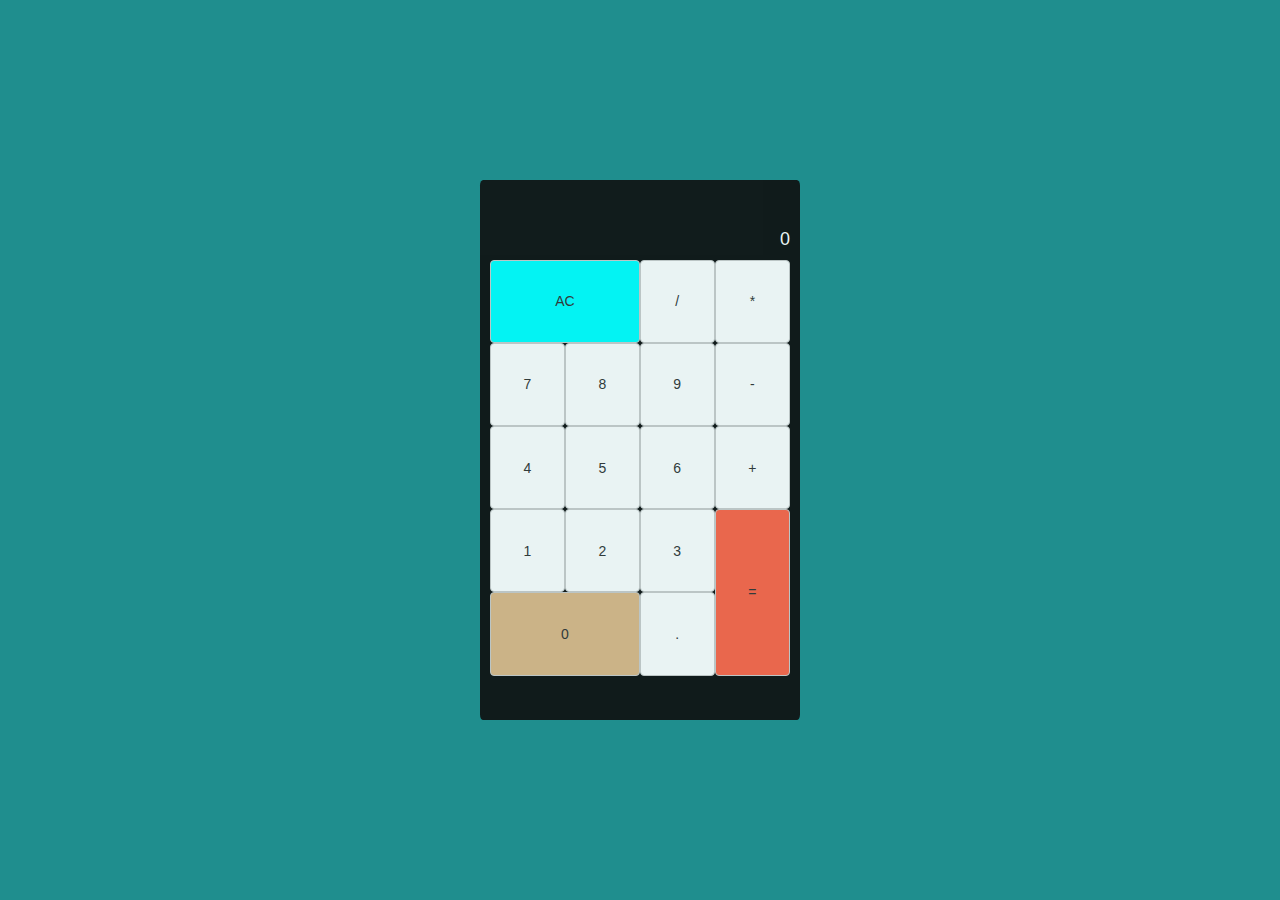
<file: Calculator.html>
<!DOCTYPE html>
<html lang="en">
  <head>
    <meta charset="utf-8" />
    <meta name="viewport" content="width=device-width, initial-scale=1" />
    <title>JavaScript Calculator</title>
    <link
      rel="stylesheet"
      href="https://maxcdn.bootstrapcdn.com/bootstrap/3.3.7/css/bootstrap.min.css"
      integrity="sha384-BVYiiSIFeK1dGmJRAkycuHAHRg32OmUcww7on3RYdg4Va+PmSTsz/K68vbdEjh4u"
      crossorigin="anonymous"
    />
    <link rel="stylesheet" type="text/css" href="Calculator.css" />
  </head>

  <body>
    <div class="frame">
      <div class="screen">
        <h4 id="eval">&nbsp;</h4>
        <h4 id="display">0</h4>
      </div>
      <div class="buttons">
        <button class="btn btn-default" id="clear">AC</button>
        <button class="btn btn-default" id="divide">/</button>
        <button class="btn btn-default" id="multiply">*</button>
        <button class="btn btn-default" id="seven">7</button>
        <button class="btn btn-default" id="eight">8</button>
        <button class="btn btn-default" id="nine">9</button>
        <button class="btn btn-default" id="subtract">-</button>
        <button class="btn btn-default" id="four">4</button>
        <button class="btn btn-default" id="five">5</button>
        <button class="btn btn-default" id="six">6</button>
        <button class="btn btn-default" id="add">+</button>
        <button class="btn btn-default" id="one">1</button>
        <button class="btn btn-default" id="two">2</button>
        <button class="btn btn-default" id="three">3</button>
        <button class="btn btn-default" id="equals">=</button>
        <button class="btn btn-default" id="zero">0</button>
        <button class="btn btn-default" id="decimal">.</button>
      </div>
    </div>
    <script src="Calculator.js"></script>
  </body>
</html>
</file>
<file: Calculator.css>
body {
  width: 100%;
  height: 100vh;
  background-color: rgb(31, 142, 142);
  font-family: "Segoe UI", Tahoma, Geneva, Verdana, sans-serif;
}

.frame {
  width: 25%;
  height: 60%;
  position: absolute;
  display: block;
  top: 50%;
  left: 50%;
  transform: translate(-50%, -50%);
  border-radius: 1%;
  opacity: 0.9;
  padding: 10px;
  background-color: rgb(15, 15, 15);
}

.screen {
  text-align: right;
  color: white;
}

.buttons {
  width: 100%;
  height: 80%;
  display: grid;
}

#clear {
  background-color: aqua;
  grid-column: 1 / 3;
}

#zero {
  background-color: burlywood;
  grid-area: 5 / 1 / 5 / 3;
}

#equals {
  background-color: tomato;
  grid-area: 4 / 4 / 6 / 5;
}

#quantity {
  color: white;
}

input {
  margin: 0;
  padding: 0;
  border: none;
  outline: none;
  color: inherit;
  background: none;
  appearance: none;
}
</file>
